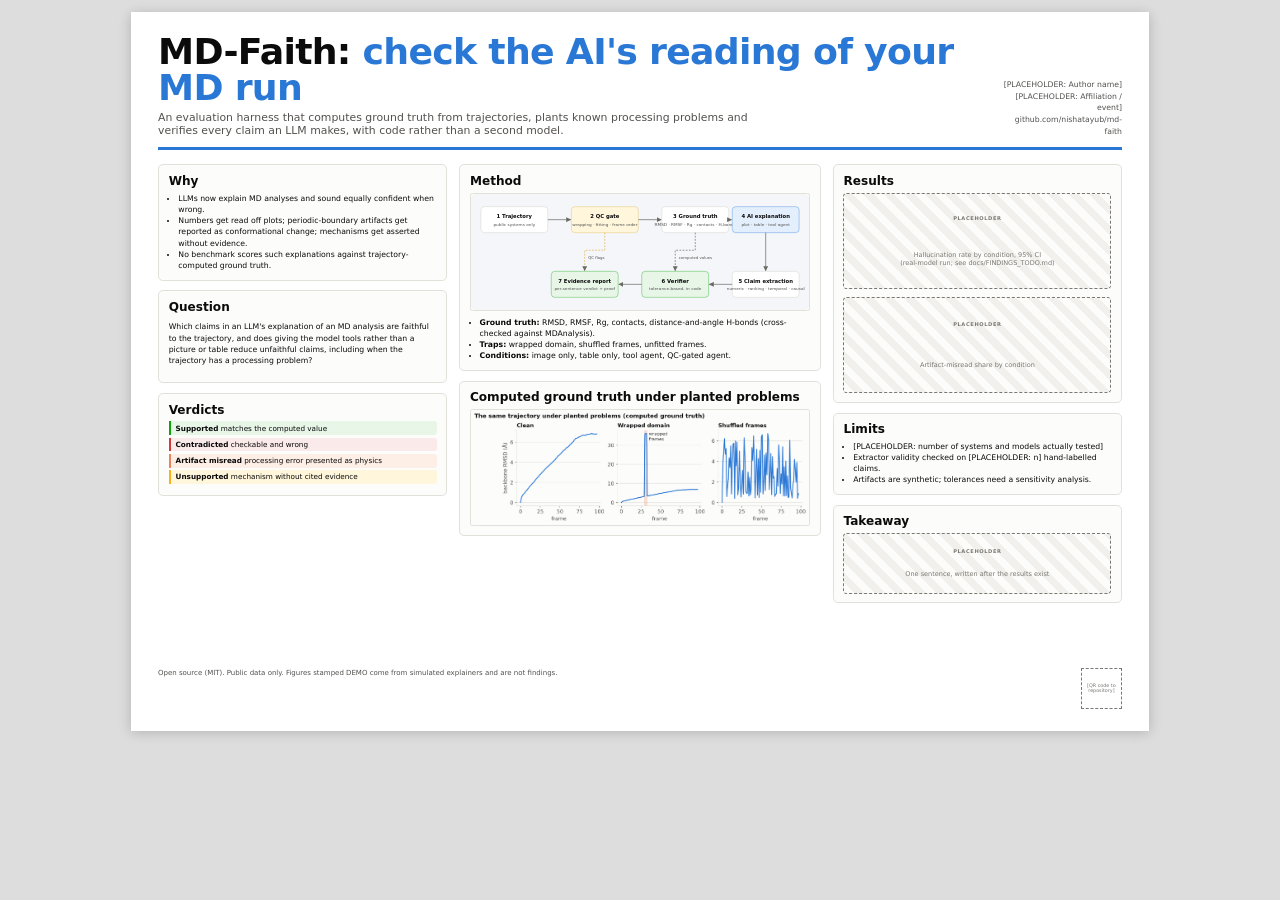
<file: docs/poster/poster.html>
<!doctype html>
<html lang="en">
<head>
<meta charset="utf-8">
<title>MD-Faith poster (template)</title>
<style>
  @page { size: 841mm 594mm; margin: 0; }
  * { box-sizing: border-box; }
  body { margin: 0; font-family: system-ui, -apple-system, "Segoe UI", sans-serif; color: #0b0b0b; background: #fff; }
  .poster { width: 841mm; height: 594mm; padding: 18mm 22mm; display: grid; grid-template-rows: auto 1fr auto; gap: 12mm; }
  header { display: flex; justify-content: space-between; align-items: flex-end; border-bottom: 3mm solid #2a78d6; padding-bottom: 8mm; }
  h1 { font-size: 30mm; line-height: 1; margin: 0; letter-spacing: -.02em; }
  h1 span { color: #2a78d6; }
  .sub { font-size: 9mm; color: #52514e; margin-top: 4mm; max-width: 520mm; }
  .meta { text-align: right; font-size: 6.4mm; color: #52514e; line-height: 1.5; }
  .cols { display: grid; grid-template-columns: 1fr 1.25fr 1fr; gap: 10mm; }
  section { border: .6mm solid #e1e0d9; border-radius: 4mm; padding: 7mm 8mm; background: #fcfcfb; }
  h2 { font-size: 10mm; margin: 0 0 4mm; } p, li { font-size: 6.4mm; line-height: 1.45; } ul { padding-left: 8mm; margin: 0; }
  .col { display: grid; gap: 8mm; align-content: start; }
  .ph { border: .8mm dashed #7a7872; border-radius: 3mm; min-height: 80mm; display: grid; place-items: center; text-align: center; color: #7a7872; font-weight: 800; letter-spacing: .12em; padding: 6mm;
        background: repeating-linear-gradient(45deg, transparent 0 6mm, #f1f0ec 6mm 12mm); }
  .ph small { display: block; font-weight: 500; letter-spacing: 0; font-size: 5.4mm; margin-top: 2mm; }
  img { width: 100%; border-radius: 2mm; border: .4mm solid #e1e0d9; }
  .v { display: flex; gap: 4mm; align-items: baseline; margin: 2mm 0; font-size: 6.2mm; } .v b { min-width: 52mm; }
  .s { border-left: 2mm solid; padding: 2mm 4mm; margin: 2mm 0; font-size: 6mm; border-radius: 0 2mm 2mm 0; }
  .ok { border-color: #0ca30c; background: #e8f6e8; } .bad { border-color: #d03b3b; background: #fbeaea; }
  .art { border-color: #ec835a; background: #fdeee6; } .uns { border-color: #fab219; background: #fff6dc; }
  footer { display: flex; justify-content: space-between; font-size: 5.8mm; color: #52514e; }
  .qr { width: 34mm; height: 34mm; border: .8mm dashed #7a7872; display: grid; place-items: center; font-size: 4mm; color: #7a7872; text-align: center; }
  @media screen { body { background: #ddd; } .poster { margin: 10mm auto; background: #fff; box-shadow: 0 2mm 10mm rgba(0,0,0,.2); zoom: .32; } }
</style>
</head>
<body>
<div class="poster">
  <header>
    <div>
      <h1>MD-Faith: <span>check the AI's reading of your MD run</span></h1>
      <div class="sub">An evaluation harness that computes ground truth from trajectories, plants known processing problems and verifies every claim an LLM makes, with code rather than a second model.</div>
    </div>
    <div class="meta">[PLACEHOLDER: Author name]<br>[PLACEHOLDER: Affiliation / event]<br>github.com/nishatayub/md-faith</div>
  </header>

  <div class="cols">
    <div class="col">
      <section>
        <h2>Why</h2>
        <ul>
          <li>LLMs now explain MD analyses and sound equally confident when wrong.</li>
          <li>Numbers get read off plots; periodic-boundary artifacts get reported as conformational change; mechanisms get asserted without evidence.</li>
          <li>No benchmark scores such explanations against trajectory-computed ground truth.</li>
        </ul>
      </section>
      <section>
        <h2>Question</h2>
        <p>Which claims in an LLM's explanation of an MD analysis are faithful to the trajectory, and does giving the model tools rather than a picture or table reduce unfaithful claims, including when the trajectory has a processing problem?</p>
      </section>
      <section>
        <h2>Verdicts</h2>
        <div class="s ok"><b>Supported</b> matches the computed value</div>
        <div class="s bad"><b>Contradicted</b> checkable and wrong</div>
        <div class="s art"><b>Artifact misread</b> processing error presented as physics</div>
        <div class="s uns"><b>Unsupported</b> mechanism without cited evidence</div>
      </section>
    </div>

    <div class="col">
      <section>
        <h2>Method</h2>
        <img src="../img/pipeline.svg" alt="MD-Faith pipeline">
        <ul style="margin-top:4mm">
          <li><b>Ground truth:</b> RMSD, RMSF, Rg, contacts, distance-and-angle H-bonds (cross-checked against MDAnalysis).</li>
          <li><b>Traps:</b> wrapped domain, shuffled frames, unfitted frames.</li>
          <li><b>Conditions:</b> image only, table only, tool agent, QC-gated agent.</li>
        </ul>
      </section>
      <section>
        <h2>Computed ground truth under planted problems</h2>
        <img src="../figures/fig4_artifact_rmsd.png" alt="RMSD under planted artifacts">
      </section>
    </div>

    <div class="col">
      <section>
        <h2>Results</h2>
        <div class="ph">PLACEHOLDER<small>Hallucination rate by condition, 95% CI<br>(real-model run; see docs/FINDINGS_TODO.md)</small></div>
        <div class="ph" style="margin-top:6mm">PLACEHOLDER<small>Artifact-misread share by condition</small></div>
      </section>
      <section>
        <h2>Limits</h2>
        <ul>
          <li>[PLACEHOLDER: number of systems and models actually tested]</li>
          <li>Extractor validity checked on [PLACEHOLDER: n] hand-labelled claims.</li>
          <li>Artifacts are synthetic; tolerances need a sensitivity analysis.</li>
        </ul>
      </section>
      <section>
        <h2>Takeaway</h2>
        <div class="ph" style="min-height:50mm">PLACEHOLDER<small>One sentence, written after the results exist</small></div>
      </section>
    </div>
  </div>

  <footer>
    <span>Open source (MIT). Public data only. Figures stamped DEMO come from simulated explainers and are not findings.</span>
    <div class="qr">[QR code to repository]</div>
  </footer>
</div>
</body>
</html>
</file>
